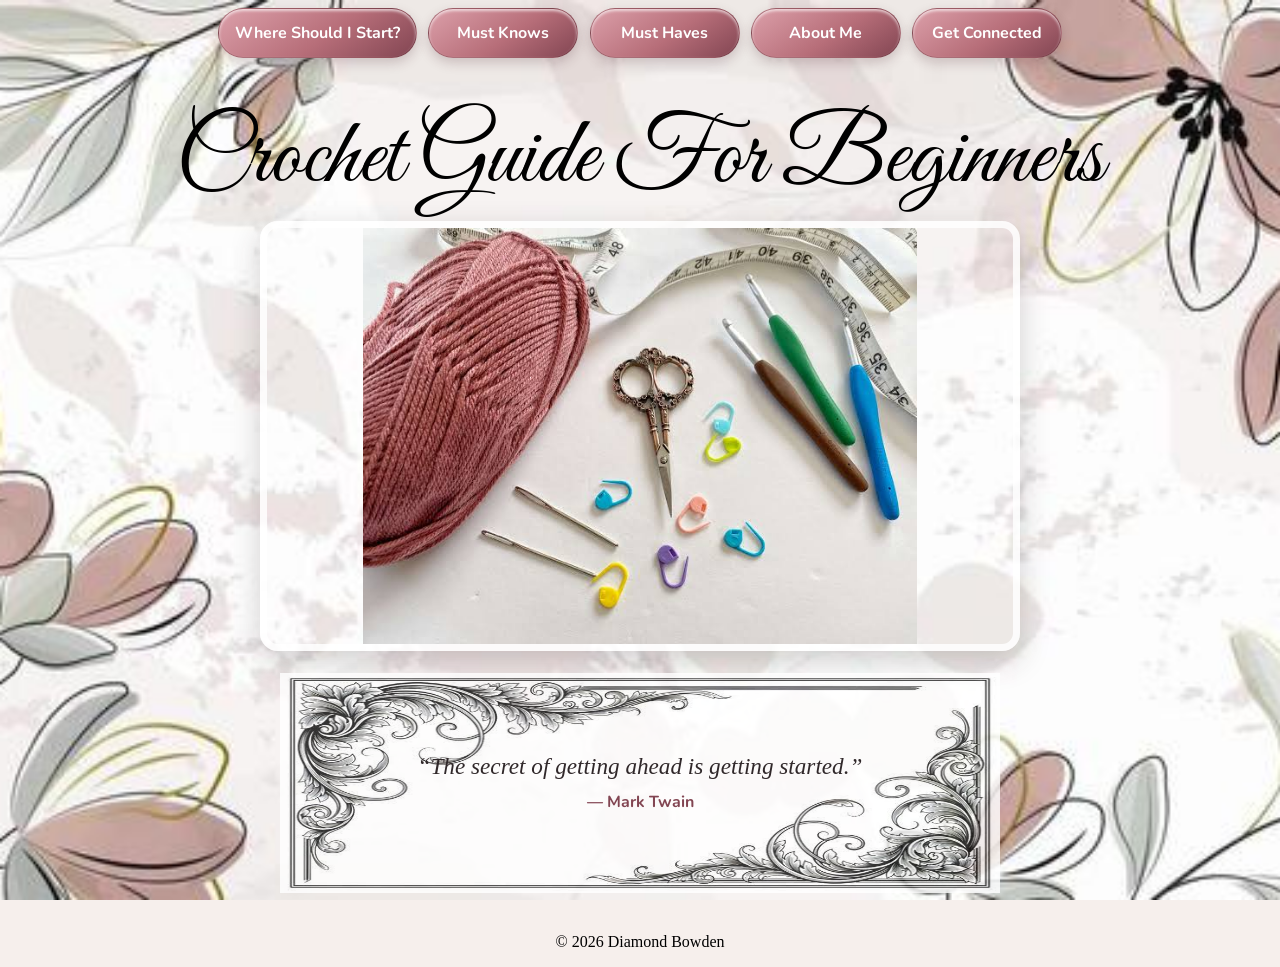
<file: index.html>
<!DOCTYPE html>
<html lang="en">
<head>
  <meta charset="UTF-8"><meta name="viewport" content="width=device-width, initial-scale=1.0">
  <meta name="description" content="Diamond's beginner-friendly guide to crochet.">
  <title>Crochet Guide For Beginners</title>
  <link rel="preconnect" href="https://fonts.googleapis.com"><link rel="preconnect" href="https://fonts.gstatic.com" crossorigin>
  <link href="https://fonts.googleapis.com/css2?family=Great+Vibes&family=Nunito:wght@400;600;700&display=swap" rel="stylesheet">
  <link rel="stylesheet" href="style.css"><script src="script.js" defer></script>
</head>
<body>
  <nav class="page-nav" aria-label="Main navigation">
    <a href="start.html">Where Should I Start?</a><a href="must-knows.html">Must Knows</a><a href="must-haves.html">Must Haves</a><a href="about.html">About Me</a><a href="connected.html">Get Connected</a>
  </nav>
  <header class="page-header"><h1 class="page-title">Crochet Guide For Beginners</h1></header>
  <main class="page-content home-content">
    <img class="hero-image slide-in" src="assets/images/crochet_materials.jpg" alt="Colorful yarn, crochet hooks, scissors, and other crochet materials">
    <section class="quote-scroll" aria-label="Inspirational quote"><div class="quote-content">
      <blockquote id="quote-text">“The secret of getting ahead is getting started.”</blockquote><p id="quote-author">— Mark Twain</p>
    </div></section>
  </main>
  <footer class="site-footer">&copy; 2026 Diamond Bowden</footer>
</body>
</html>
</file>
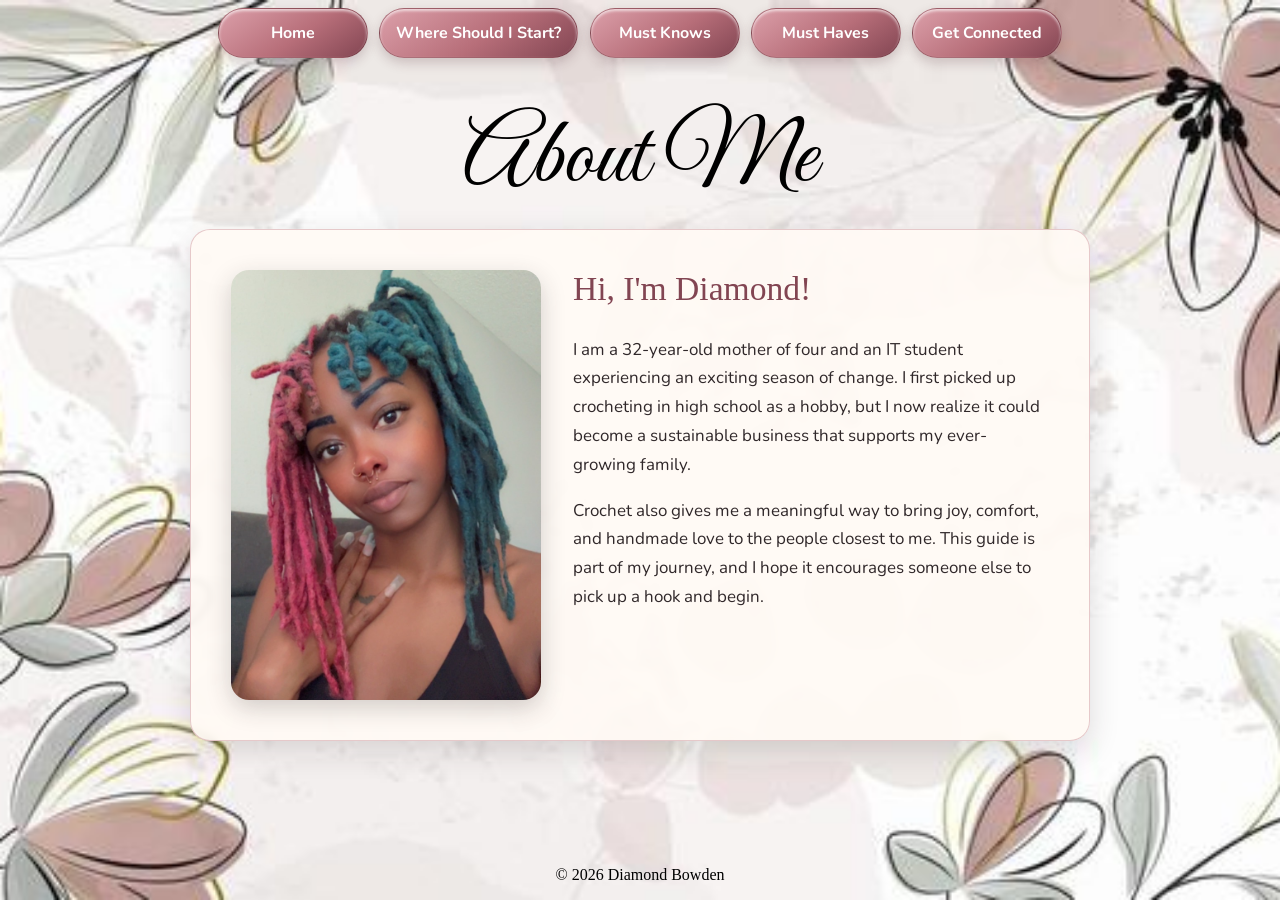
<file: about.html>
<!DOCTYPE html>
<html lang="en">
<head>
  <meta charset="UTF-8"><meta name="viewport" content="width=device-width, initial-scale=1.0"><meta name="description" content="Meet Diamond, the creator of this beginner crochet guide.">
  <title>About Me | Crochet Guide</title>
  <link rel="preconnect" href="https://fonts.googleapis.com"><link rel="preconnect" href="https://fonts.gstatic.com" crossorigin><link href="https://fonts.googleapis.com/css2?family=Great+Vibes&family=Nunito:wght@400;600;700&display=swap" rel="stylesheet"><link rel="stylesheet" href="style.css">
</head>
<body>
  <nav class="page-nav" aria-label="Main navigation"><a href="index.html">Home</a><a href="start.html">Where Should I Start?</a><a href="must-knows.html">Must Knows</a><a href="must-haves.html">Must Haves</a><a href="connected.html">Get Connected</a></nav>
  <header class="page-header"><h1 class="page-title">About Me</h1></header>
  <main class="page-content"><section class="content-card about-card">
    <img class="profile-image" src="assets/images/profile_pic.JPG" alt="Portrait of Diamond, creator of the Crochet Guide">
    <div><h2>Hi, I'm Diamond!</h2>
      <p>I am a 32-year-old mother of four and an IT student experiencing an exciting season of change. I first picked up crocheting in high school as a hobby, but I now realize it could become a sustainable business that supports my ever-growing family.</p>
      <p>Crochet also gives me a meaningful way to bring joy, comfort, and handmade love to the people closest to me. This guide is part of my journey, and I hope it encourages someone else to pick up a hook and begin.</p>
    </div>
  </section></main>
  <footer class="site-footer">&copy; 2026 Diamond Bowden</footer>
</body>
</html>
</file>
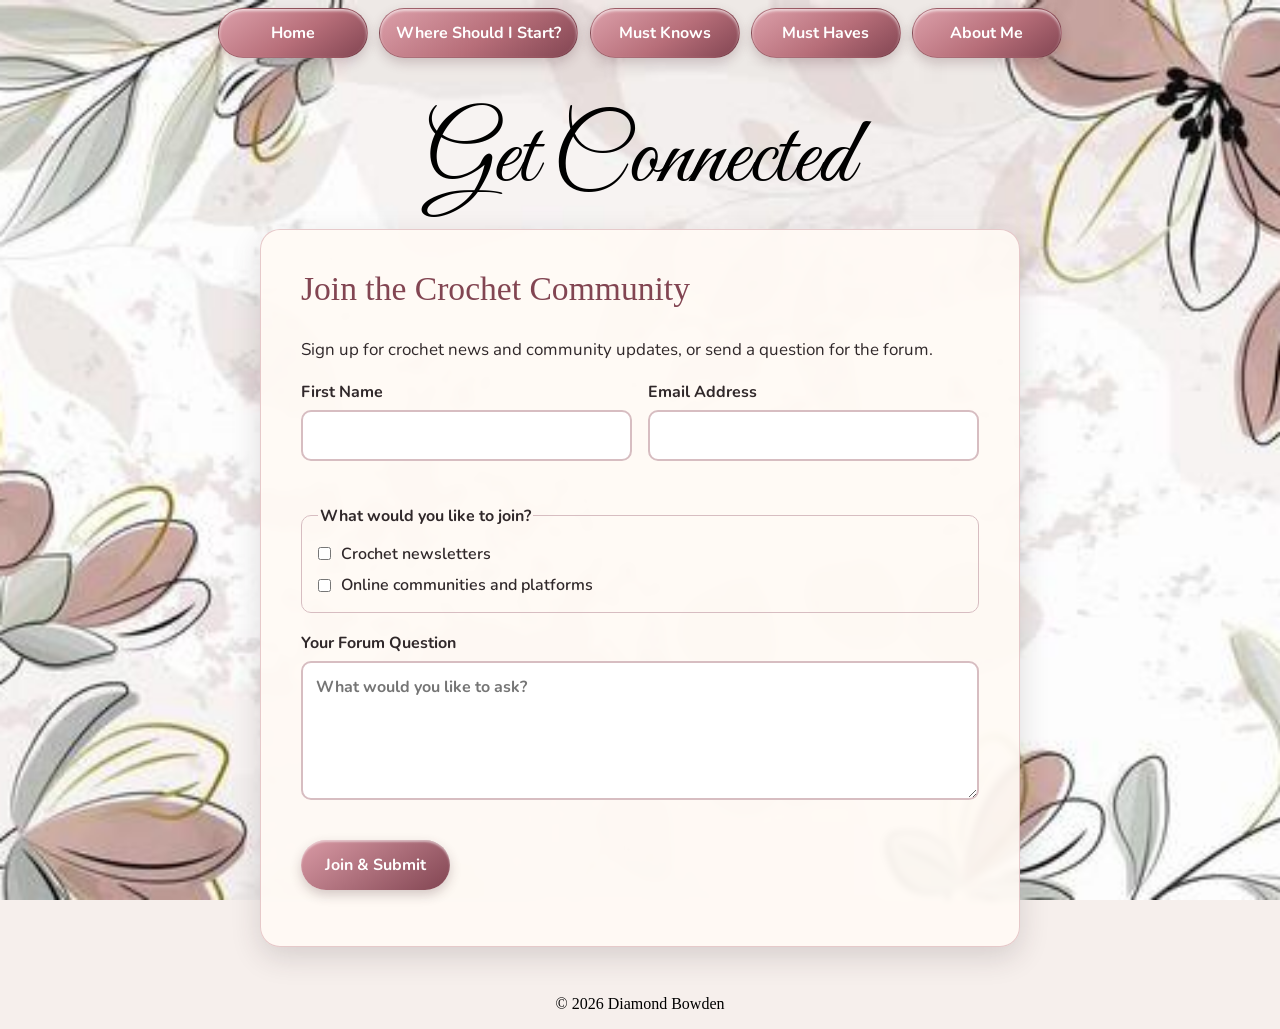
<file: connected.html>
<!DOCTYPE html>
<html lang="en">
<head>
  <meta charset="UTF-8"><meta name="viewport" content="width=device-width, initial-scale=1.0"><meta name="description" content="Join Diamond's crochet community and ask a question.">
  <title>Get Connected | Crochet Guide</title>
  <link rel="preconnect" href="https://fonts.googleapis.com"><link rel="preconnect" href="https://fonts.gstatic.com" crossorigin><link href="https://fonts.googleapis.com/css2?family=Great+Vibes&family=Nunito:wght@400;600;700&display=swap" rel="stylesheet"><link rel="stylesheet" href="style.css"><script src="script.js" defer></script>
</head>
<body>
  <nav class="page-nav" aria-label="Main navigation"><a href="index.html">Home</a><a href="start.html">Where Should I Start?</a><a href="must-knows.html">Must Knows</a><a href="must-haves.html">Must Haves</a><a href="about.html">About Me</a></nav>
  <header class="page-header"><h1 class="page-title">Get Connected</h1></header>
  <main class="page-content"><section class="content-card form-card">
    <h2>Join the Crochet Community</h2><p>Sign up for crochet news and community updates, or send a question for the forum.</p>
    <form id="community-form" novalidate>
      <div class="form-grid">
        <label>First Name<input type="text" id="first-name" name="firstName" minlength="3" required aria-describedby="name-error"><span class="error" id="name-error" aria-live="polite"></span></label>
        <label>Email Address<input type="email" id="email" name="email" required aria-describedby="email-error"><span class="error" id="email-error" aria-live="polite"></span></label>
      </div>
      <fieldset><legend>What would you like to join?</legend>
        <label class="check-label"><input type="checkbox" name="interests" value="newsletter"> Crochet newsletters</label>
        <label class="check-label"><input type="checkbox" name="interests" value="community"> Online communities and platforms</label>
      </fieldset>
      <label>Your Forum Question<textarea id="question" name="question" rows="5" minlength="3" placeholder="What would you like to ask?" aria-describedby="question-error"></textarea><span class="error" id="question-error" aria-live="polite"></span></label>
      <button class="submit-button" type="submit">Join &amp; Submit</button><p class="success-message" id="form-message" aria-live="polite"></p>
    </form>
  </section></main>
  <footer class="site-footer">&copy; 2026 Diamond Bowden</footer>
</body>
</html>
</file>
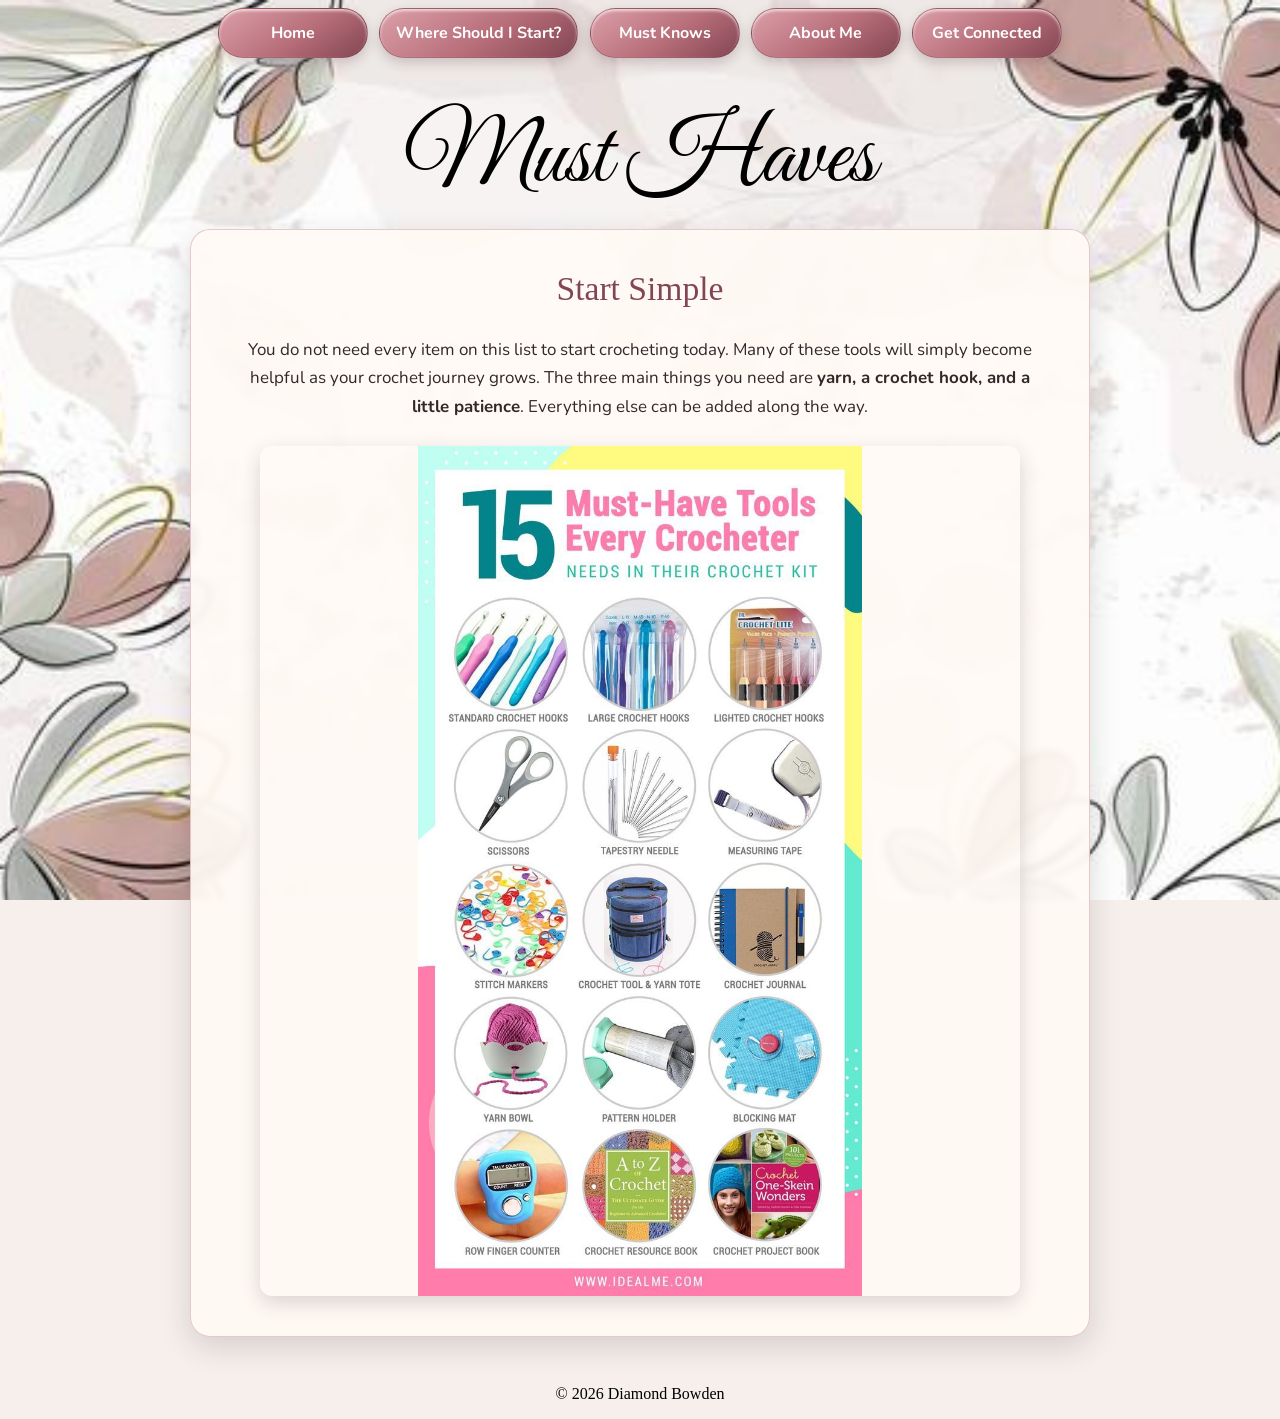
<file: must-haves.html>
<!DOCTYPE html>
<html lang="en">
<head>
  <meta charset="UTF-8"><meta name="viewport" content="width=device-width, initial-scale=1.0"><meta name="description" content="Helpful crochet tools and the three essentials needed to begin.">
  <title>Must Haves | Crochet Guide</title>
  <link rel="preconnect" href="https://fonts.googleapis.com"><link rel="preconnect" href="https://fonts.gstatic.com" crossorigin><link href="https://fonts.googleapis.com/css2?family=Great+Vibes&family=Nunito:wght@400;600;700&display=swap" rel="stylesheet"><link rel="stylesheet" href="style.css">
</head>
<body>
  <nav class="page-nav" aria-label="Main navigation"><a href="index.html">Home</a><a href="start.html">Where Should I Start?</a><a href="must-knows.html">Must Knows</a><a href="about.html">About Me</a><a href="connected.html">Get Connected</a></nav>
  <header class="page-header"><h1 class="page-title">Must Haves</h1></header>
  <main class="page-content"><section class="content-card centered-card">
    <h2>Start Simple</h2>
    <p>You do not need every item on this list to start crocheting today. Many of these tools will simply become helpful as your crochet journey grows. The three main things you need are <strong>yarn, a crochet hook, and a little patience</strong>. Everything else can be added along the way.</p>
    <img class="reference-image poster" src="assets/images/must_haves_materials.jpg" alt="Fifteen useful crochet tools, including hooks, scissors, needles, and stitch markers">
  </section></main>
  <footer class="site-footer">&copy; 2026 Diamond Bowden</footer>
</body>
</html>
</file>
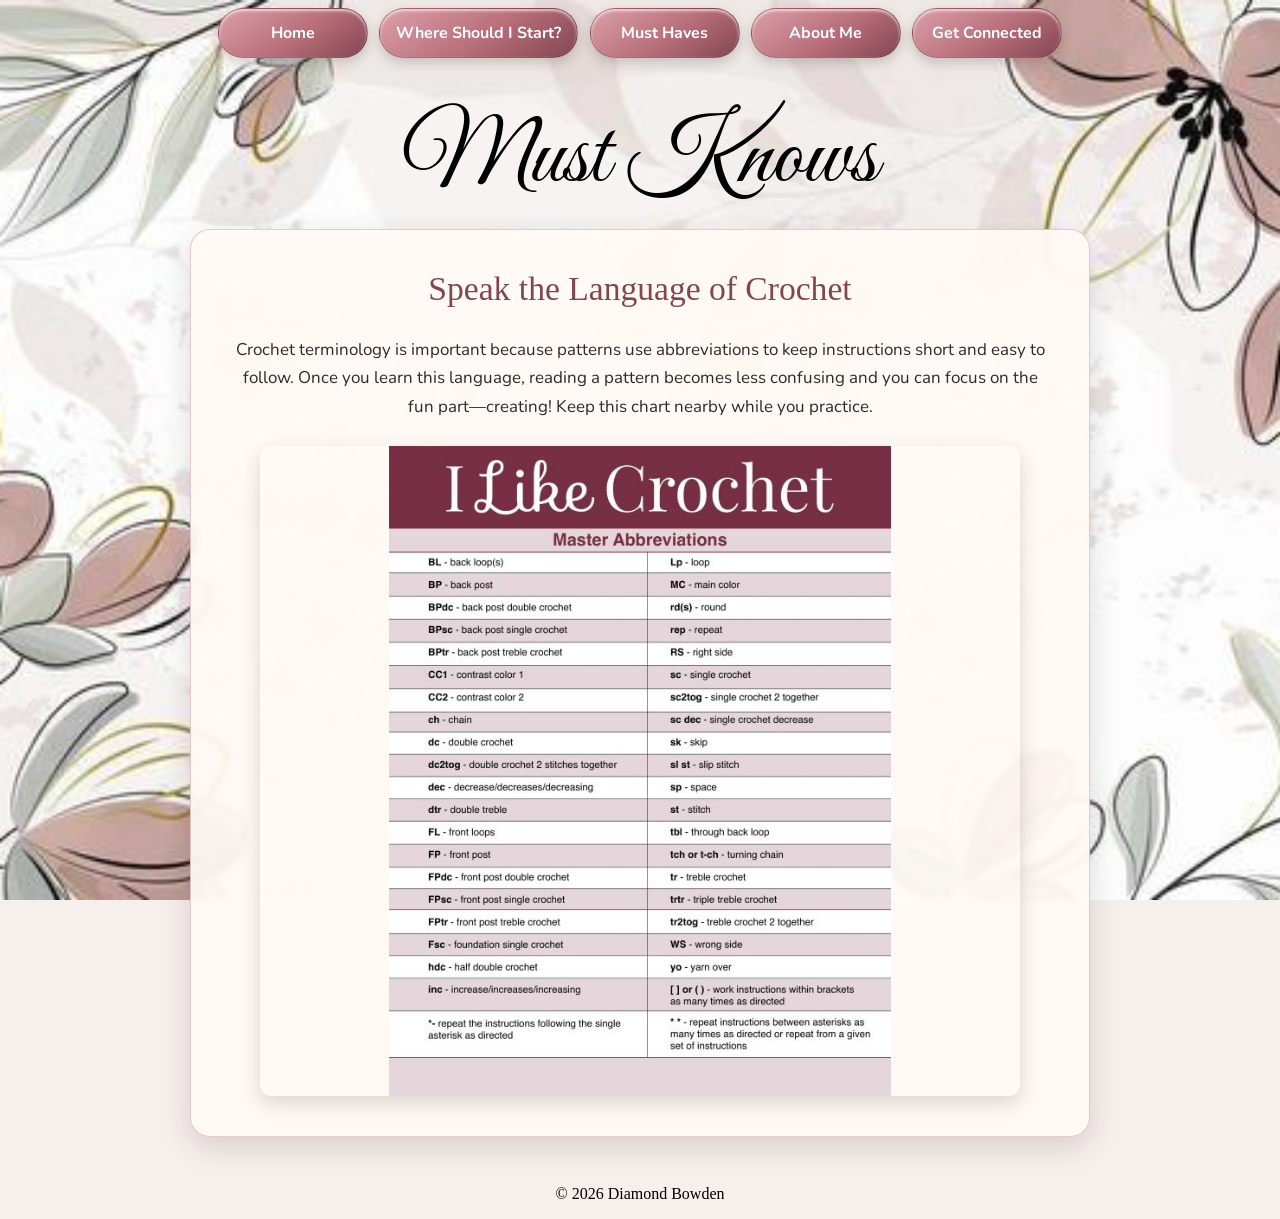
<file: must-knows.html>
<!DOCTYPE html>
<html lang="en">
<head>
  <meta charset="UTF-8"><meta name="viewport" content="width=device-width, initial-scale=1.0"><meta name="description" content="Essential crochet terminology for beginners.">
  <title>Must Knows | Crochet Guide</title>
  <link rel="preconnect" href="https://fonts.googleapis.com"><link rel="preconnect" href="https://fonts.gstatic.com" crossorigin><link href="https://fonts.googleapis.com/css2?family=Great+Vibes&family=Nunito:wght@400;600;700&display=swap" rel="stylesheet"><link rel="stylesheet" href="style.css">
</head>
<body>
  <nav class="page-nav" aria-label="Main navigation"><a href="index.html">Home</a><a href="start.html">Where Should I Start?</a><a href="must-haves.html">Must Haves</a><a href="about.html">About Me</a><a href="connected.html">Get Connected</a></nav>
  <header class="page-header"><h1 class="page-title">Must Knows</h1></header>
  <main class="page-content"><section class="content-card centered-card">
    <h2>Speak the Language of Crochet</h2>
    <p>Crochet terminology is important because patterns use abbreviations to keep instructions short and easy to follow. Once you learn this language, reading a pattern becomes less confusing and you can focus on the fun part—creating! Keep this chart nearby while you practice.</p>
    <img class="reference-image" src="assets/images/crochet_abbrevs.jpg" alt="Chart of common crochet abbreviations and their meanings">
  </section></main>
  <footer class="site-footer">&copy; 2026 Diamond Bowden</footer>
</body>
</html>
</file>
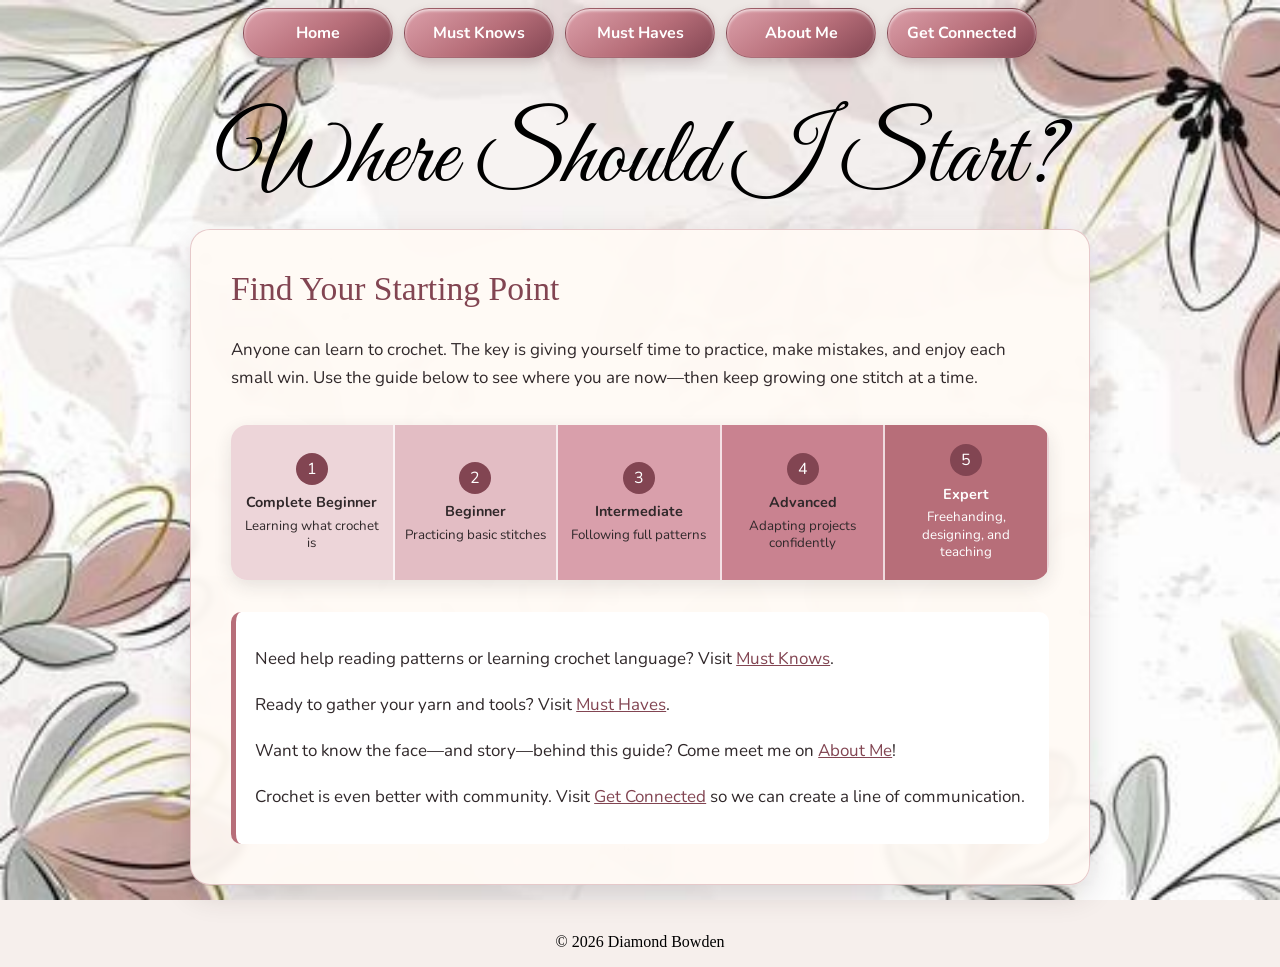
<file: start.html>
<!DOCTYPE html>
<html lang="en">
<head>
  <meta charset="UTF-8"><meta name="viewport" content="width=device-width, initial-scale=1.0"><meta name="description" content="Find your crochet skill level and take the next step.">
  <title>Where Should I Start? | Crochet Guide</title>
  <link rel="preconnect" href="https://fonts.googleapis.com"><link rel="preconnect" href="https://fonts.gstatic.com" crossorigin><link href="https://fonts.googleapis.com/css2?family=Great+Vibes&family=Nunito:wght@400;600;700&display=swap" rel="stylesheet"><link rel="stylesheet" href="style.css">
</head>
<body>
  <nav class="page-nav" aria-label="Main navigation"><a href="index.html">Home</a><a href="must-knows.html">Must Knows</a><a href="must-haves.html">Must Haves</a><a href="about.html">About Me</a><a href="connected.html">Get Connected</a></nav>
  <header class="page-header"><h1 class="page-title">Where Should I Start?</h1></header>
  <main class="page-content"><section class="content-card">
    <h2>Find Your Starting Point</h2>
    <p>Anyone can learn to crochet. The key is giving yourself time to practice, make mistakes, and enjoy each small win. Use the guide below to see where you are now—then keep growing one stitch at a time.</p>
    <div class="skill-gauge" aria-label="Crochet knowledge levels from complete beginner to expert">
      <div><span>1</span><strong>Complete Beginner</strong><small>Learning what crochet is</small></div>
      <div><span>2</span><strong>Beginner</strong><small>Practicing basic stitches</small></div>
      <div><span>3</span><strong>Intermediate</strong><small>Following full patterns</small></div>
      <div><span>4</span><strong>Advanced</strong><small>Adapting projects confidently</small></div>
      <div><span>5</span><strong>Expert</strong><small>Freehanding, designing, and teaching</small></div>
    </div>
    <div class="next-steps">
      <p>Need help reading patterns or learning crochet language? Visit <a href="must-knows.html">Must Knows</a>.</p>
      <p>Ready to gather your yarn and tools? Visit <a href="must-haves.html">Must Haves</a>.</p>
      <p>Want to know the face—and story—behind this guide? Come meet me on <a href="about.html">About Me</a>!</p>
      <p>Crochet is even better with community. Visit <a href="connected.html">Get Connected</a> so we can create a line of communication.</p>
    </div>
  </section></main>
  <footer class="site-footer">&copy; 2026 Diamond Bowden</footer>
</body>
</html>
</file>
<file: style.css>
:root { --rose:#b76e79; --rose-dark:#824552; --ink:#30282a; }
* { box-sizing:border-box; }
html { min-height:100%; }
body { margin:0; min-height:100vh; display:flex; flex-direction:column; color:var(--ink); font-family:'Nunito',Arial,sans-serif; background:#f6efec url('assets/images/floral_background.jpg') center/cover no-repeat fixed; }
.page-header { padding:1.3rem 1rem .4rem; text-align:center; }
.page-title { margin:0; color:#000; font-family:'Great Vibes','Brush Script MT',cursive; font-size:clamp(3rem,8vw,6rem); font-weight:400; line-height:1.15; opacity:0; animation:title-fade 1.4s ease forwards; }
@keyframes title-fade { from{opacity:0;transform:translateY(-18px)} to{opacity:1;transform:translateY(0)} }
.page-content { flex:1; width:min(1100px,92%); margin:0 auto 1.5rem; }
.site-footer { padding:1rem; color:#000; font-family:'Times New Roman',Times,serif; text-align:center; }
.home-content { display:flex; flex-direction:column; align-items:center; gap:1.4rem; }
.hero-image { display:block; width:min(760px,90vw); max-height:430px; object-fit:contain; border:7px solid rgba(255,255,255,.82); border-radius:18px; box-shadow:0 10px 30px rgba(48,40,42,.22); }
.slide-in { animation:slide-left 1.3s cubic-bezier(.2,.8,.2,1) both; }
@keyframes slide-left { from{opacity:0;transform:translateX(-100vw)} to{opacity:1;transform:translateX(0)} }
.quote-scroll { position:relative; isolation:isolate; display:grid; place-items:center; width:min(720px,92vw); min-height:220px; padding:3.6rem 6rem; text-align:center; overflow:hidden; }
.quote-scroll::before { content:""; position:absolute; inset:0; z-index:-1; background:url('assets/images/scroll_border.jpg') center/100% 100% no-repeat; opacity:.8; }
.quote-content { transition:opacity .35s ease; }.quote-content.changing{opacity:0}
blockquote { margin:0; font-family:Georgia,serif; font-size:clamp(1.1rem,2.4vw,1.45rem); font-style:italic; }
#quote-author { margin:.65rem 0 0; color:var(--rose-dark); font-weight:700; }
.content-card { max-width:900px; margin:.5rem auto; padding:clamp(1.3rem,4vw,2.5rem); background:rgba(255,250,245,.92); border:1px solid rgba(183,110,121,.35); border-radius:20px; box-shadow:0 10px 30px rgba(48,40,42,.16); backdrop-filter:blur(3px); }
.content-card h2 { margin-top:0; color:var(--rose-dark); font-family:Georgia,serif; font-weight:normal; font-size:clamp(1.5rem,4vw,2.1rem); }
.content-card p { font-size:1.06rem; line-height:1.7; }.centered-card{text-align:center}
.reference-image { display:block; width:min(100%,760px); max-height:650px; margin:1.5rem auto 0; object-fit:contain; border-radius:12px; box-shadow:0 7px 20px rgba(48,40,42,.18); }.reference-image.poster{max-height:850px}
.skill-gauge { display:grid; grid-template-columns:repeat(5,1fr); margin:2rem 0; overflow:hidden; border-radius:16px; box-shadow:0 6px 18px rgba(48,40,42,.12); }
.skill-gauge div { display:flex; min-height:155px; padding:1rem .6rem; flex-direction:column; justify-content:center; align-items:center; text-align:center; background:#edd5d9; border-right:2px solid rgba(255,255,255,.7); }
.skill-gauge div:nth-child(2){background:#e3bdc4}.skill-gauge div:nth-child(3){background:#d99fab}.skill-gauge div:nth-child(4){background:#c98290}.skill-gauge div:nth-child(5){background:#b76e79;color:#fff}
.skill-gauge span { display:grid; width:2rem; height:2rem; margin-bottom:.45rem; place-items:center; color:#fff; background:var(--rose-dark); border-radius:50%; }.skill-gauge strong{font-size:.9rem}.skill-gauge small{margin-top:.35rem;line-height:1.3}
.next-steps { padding:1rem 1.2rem; background:#fff; border-left:5px solid var(--rose); border-radius:10px; } a{color:var(--rose-dark)}
.about-card { display:grid; grid-template-columns:minmax(210px,310px) 1fr; gap:2rem; align-items:start; }.profile-image{width:100%;max-height:430px;object-fit:cover;object-position:center 20%;border-radius:18px;box-shadow:0 8px 24px rgba(48,40,42,.22)}
.form-card{max-width:760px}.form-grid{display:grid;grid-template-columns:1fr 1fr;gap:1rem}label,legend{font-weight:700}
input,textarea{display:block;width:100%;margin-top:.4rem;padding:.8rem;color:var(--ink);font:inherit;background:#fff;border:2px solid #d7bdc1;border-radius:10px}input:focus,textarea:focus{outline:3px solid rgba(183,110,121,.23);border-color:var(--rose)}
fieldset{display:grid;gap:.6rem;margin:1.2rem 0;padding:1rem;border:1px solid #d7bdc1;border-radius:10px}.check-label{display:flex;gap:.6rem;align-items:center;font-weight:600}.check-label input{width:auto;margin:0}
.error{display:block;min-height:1.25rem;margin-top:.25rem;color:#9b1c31;font-size:.86rem;font-weight:700}.submit-button{margin-top:1rem;padding:.85rem 1.5rem;color:#fff;font:700 1rem 'Nunito',sans-serif;background:linear-gradient(145deg,#d99aa5,var(--rose-dark));border:0;border-radius:999px;cursor:pointer;box-shadow:inset 0 2px 2px rgba(255,255,255,.5),0 5px 12px rgba(80,40,48,.24)}.submit-button:hover{filter:brightness(1.08);transform:translateY(-1px)}.success-message{color:#347048;font-weight:700}
.page-nav{display:flex;flex-wrap:wrap;justify-content:center;gap:.7rem;padding:.5rem 1rem 1.6rem}.page-nav a{position:relative;overflow:hidden;min-width:150px;padding:.8rem 1rem;color:#fff;text-align:center;text-decoration:none;font-weight:700;background:linear-gradient(145deg,#dca0aa 0%,var(--rose) 55%,var(--rose-dark) 100%);border:1px solid rgba(94,43,54,.35);border-radius:999px;box-shadow:inset 0 2px 3px rgba(255,255,255,.65),0 5px 12px rgba(80,40,48,.22);transition:transform .2s,filter .2s}.page-nav a::after{content:"";position:absolute;top:-40%;left:-65%;width:35%;height:180%;background:linear-gradient(90deg,transparent,rgba(255,255,255,.75),transparent);transform:rotate(20deg);animation:button-shine 3.6s ease-in-out infinite}.page-nav a:hover,.page-nav a:focus-visible{transform:translateY(-3px);filter:brightness(1.1)}
@keyframes button-shine { 0%,55%{left:-65%} 80%,100%{left:135%} }
@media(max-width:750px){.quote-scroll{min-height:180px;padding:2.5rem 3.2rem}.skill-gauge{grid-template-columns:1fr}.skill-gauge div{min-height:auto;border-right:0;border-bottom:2px solid #fff}.about-card{grid-template-columns:1fr}.profile-image{width:min(100%,330px)}.form-grid{grid-template-columns:1fr}.page-nav a{min-width:135px;flex:1 1 40%}}
@media(prefers-reduced-motion:reduce){*,*::before,*::after{animation-duration:.01ms!important;animation-iteration-count:1!important;scroll-behavior:auto!important}}
</file>
